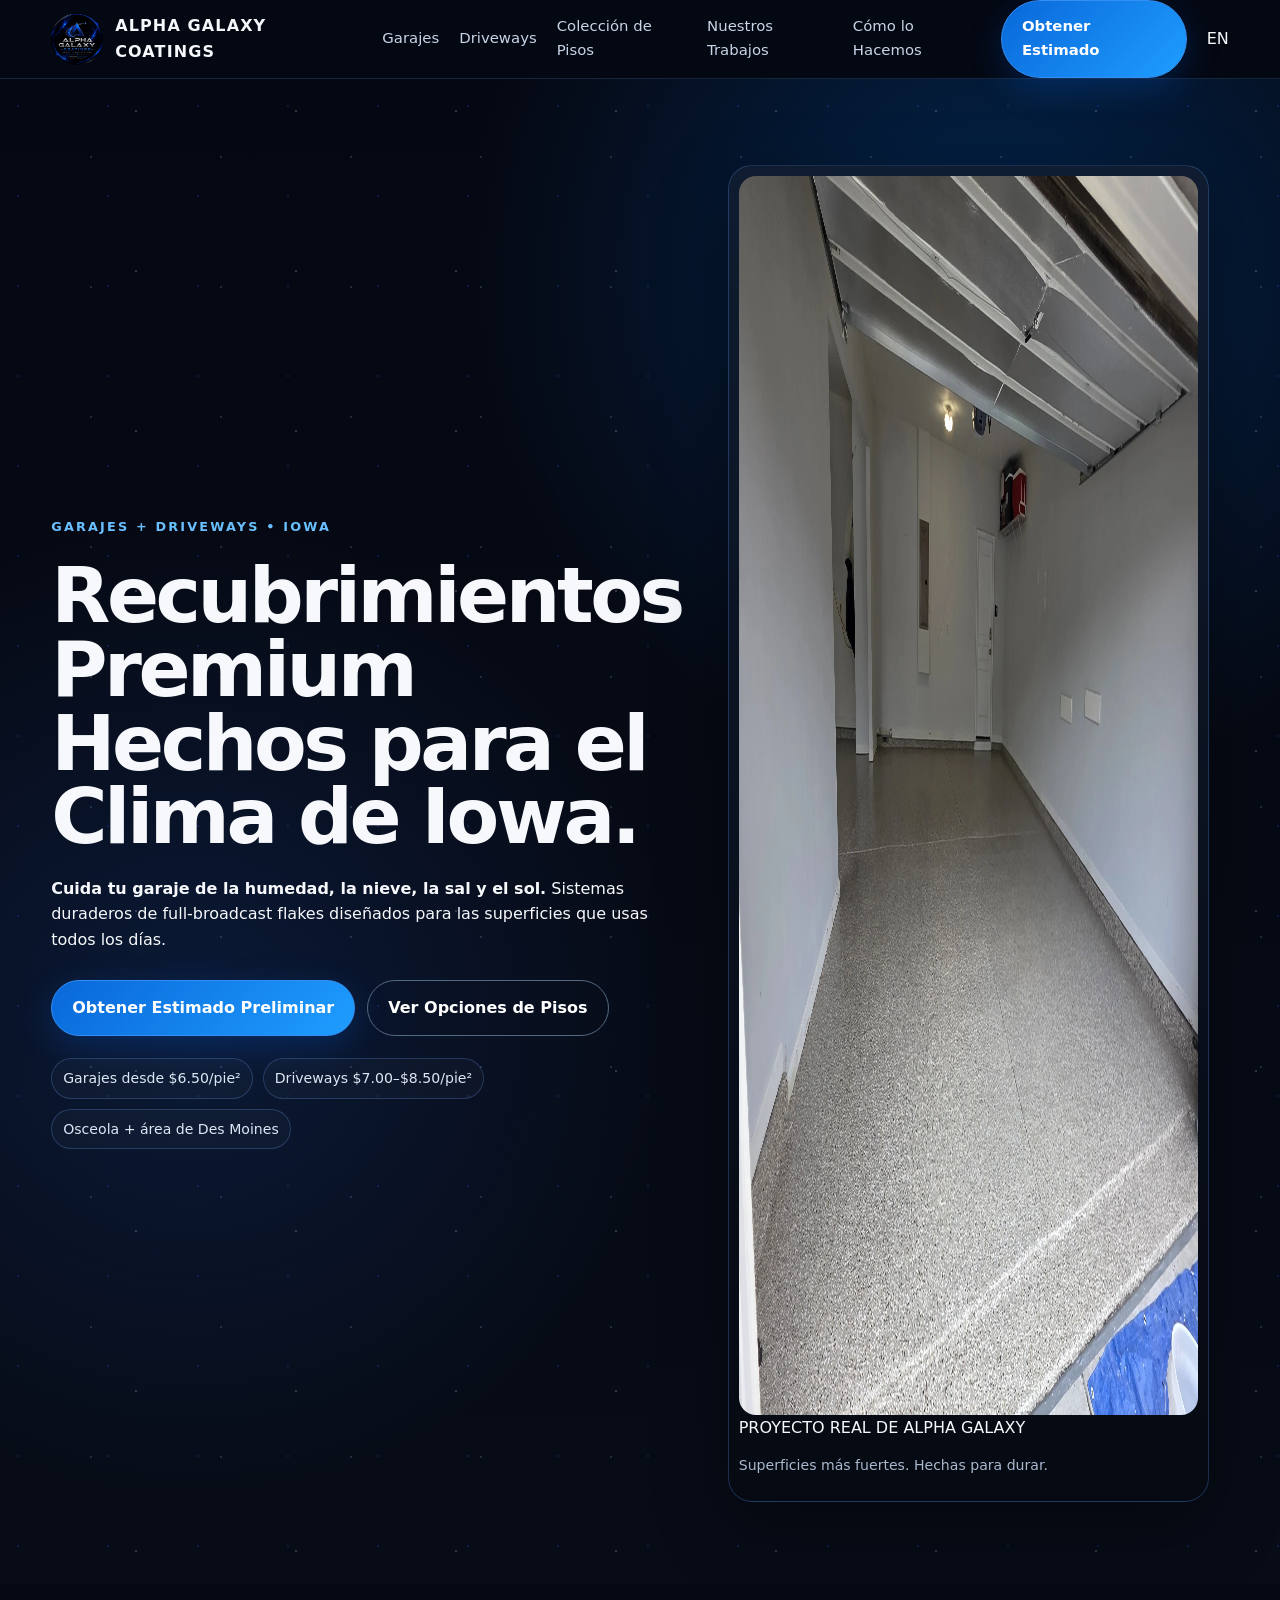
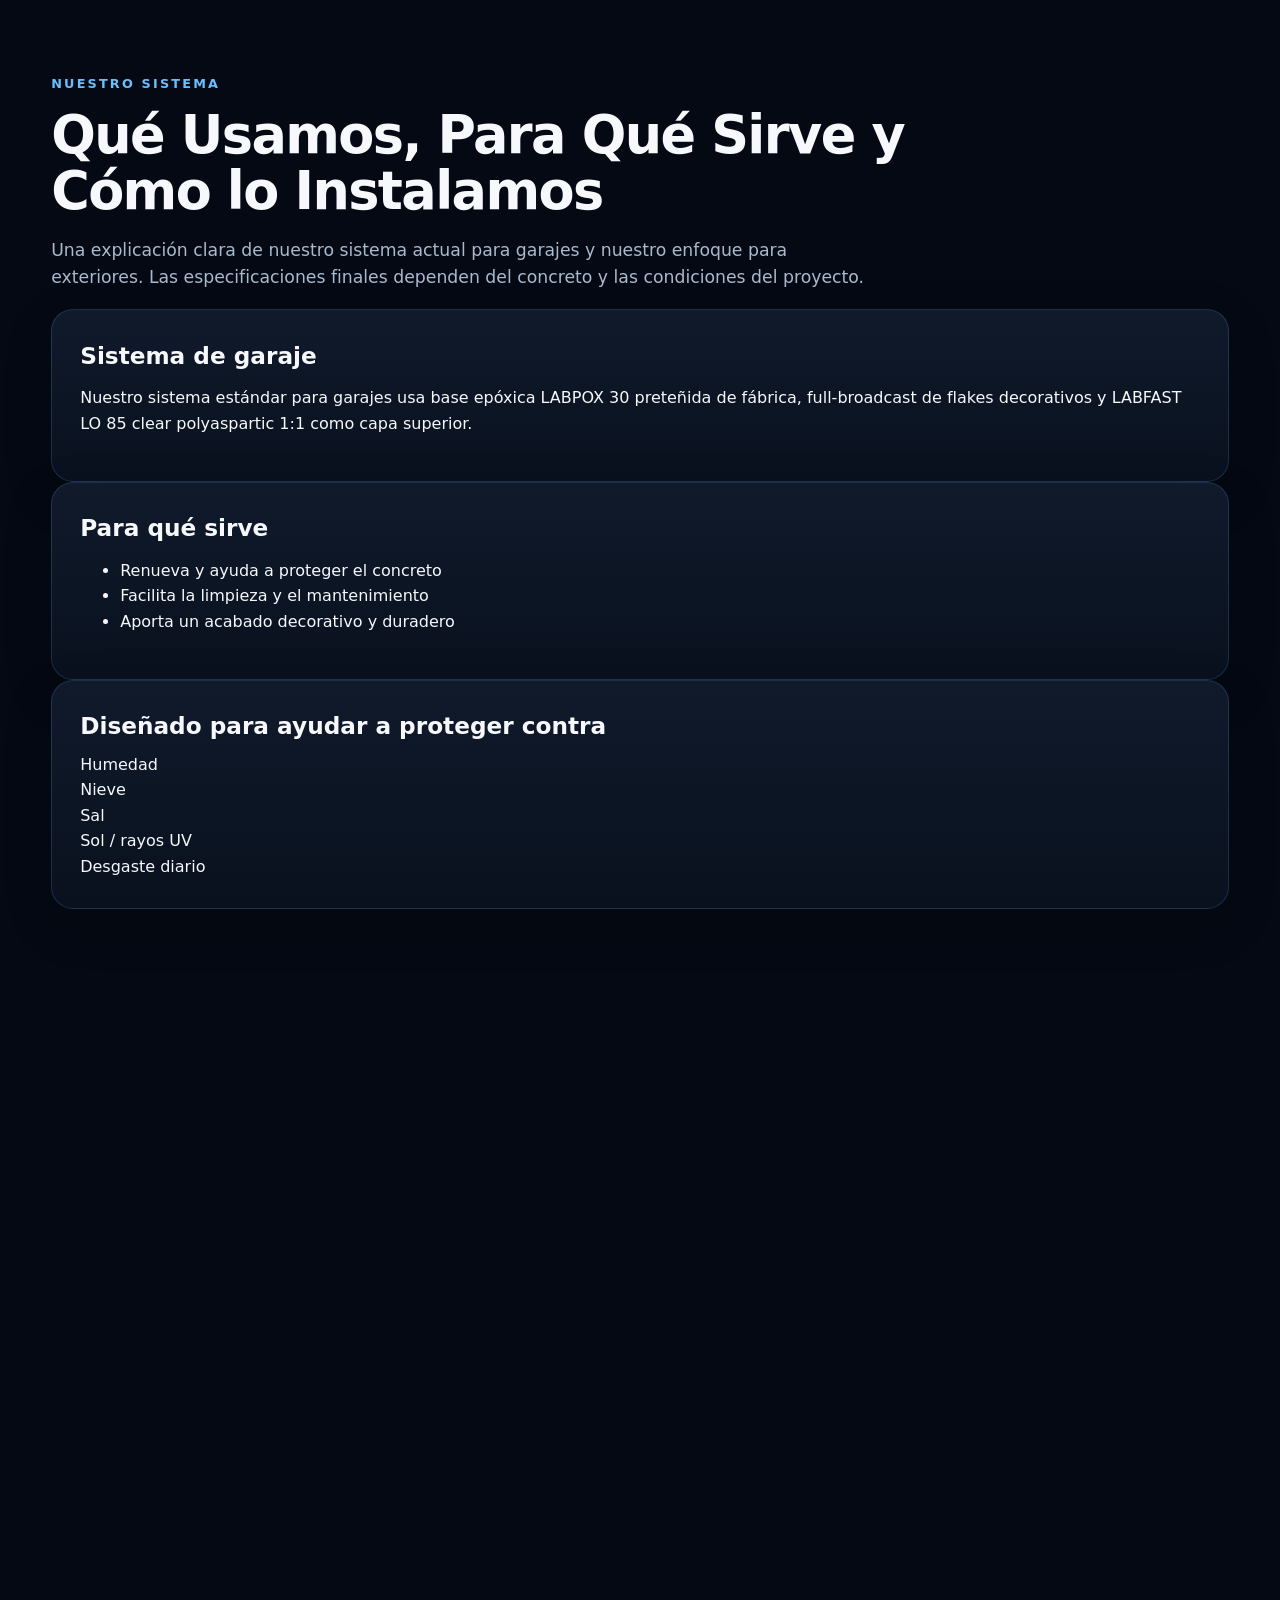
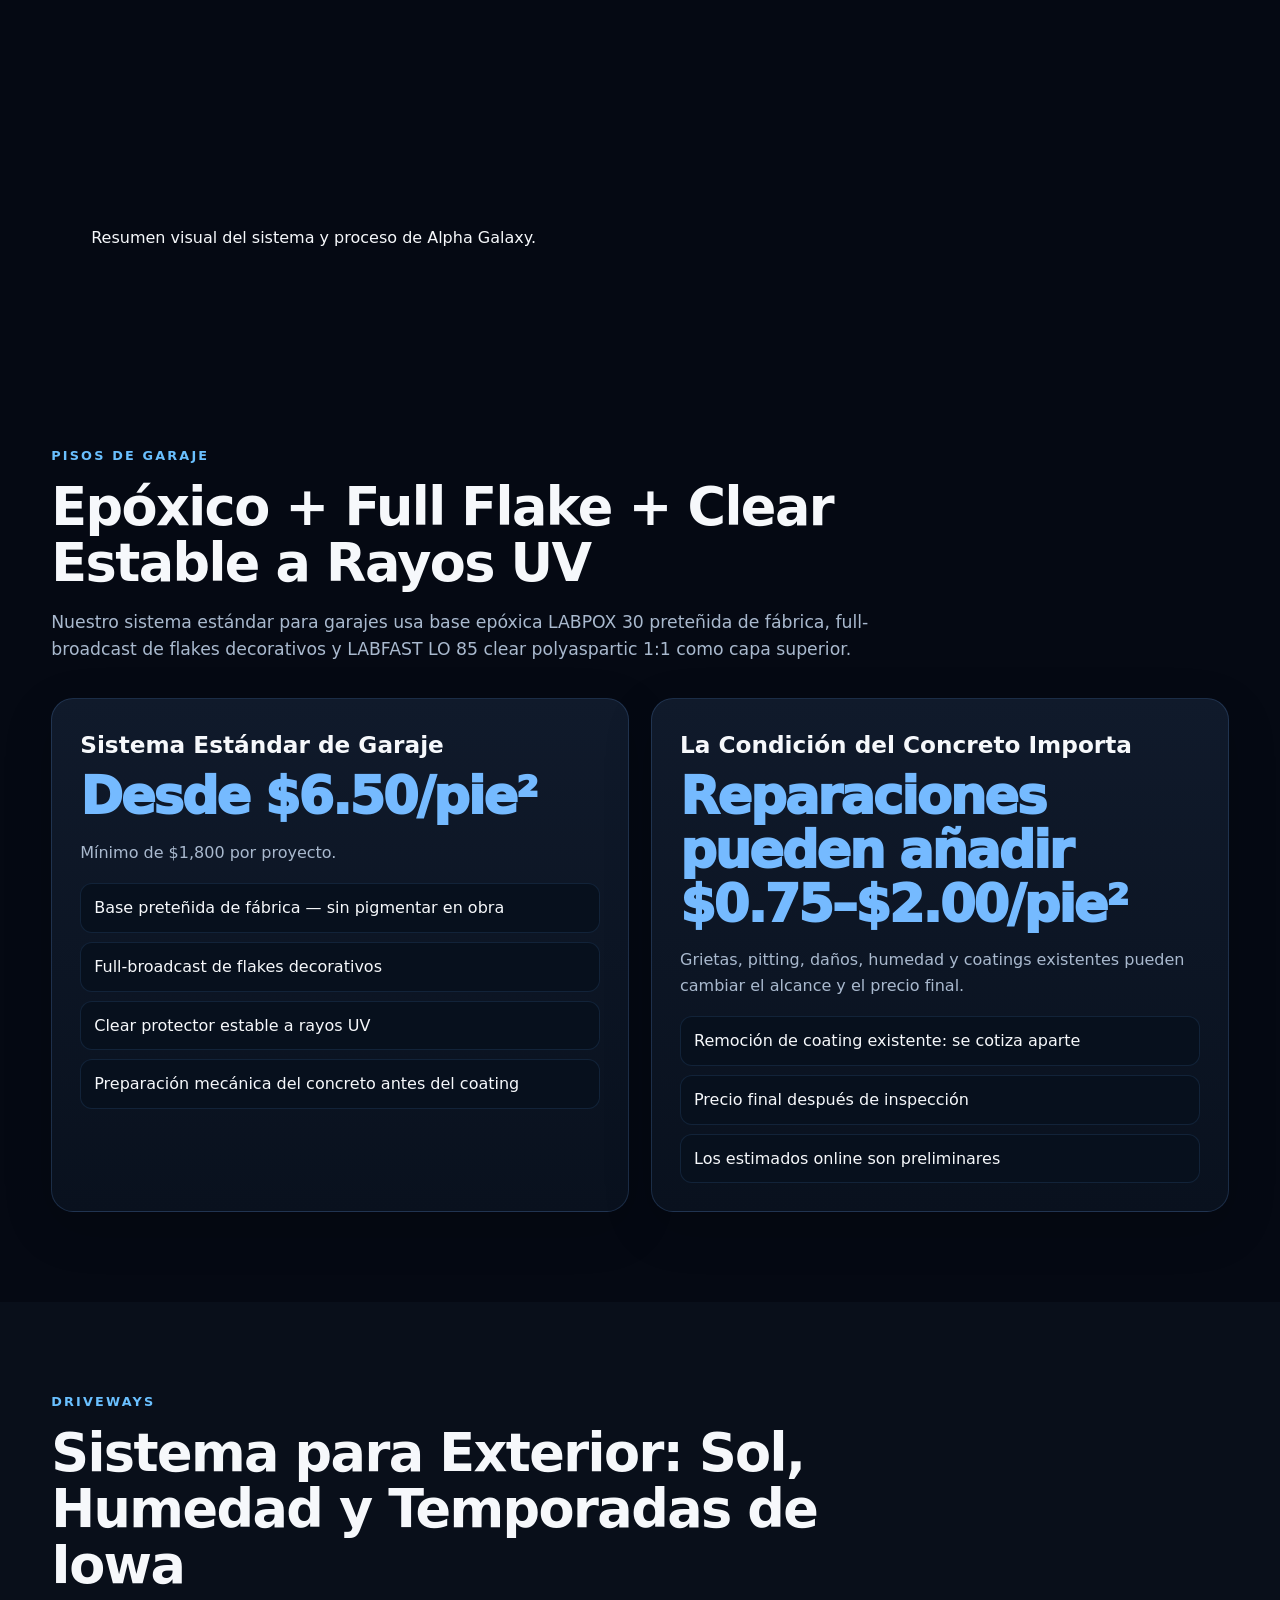
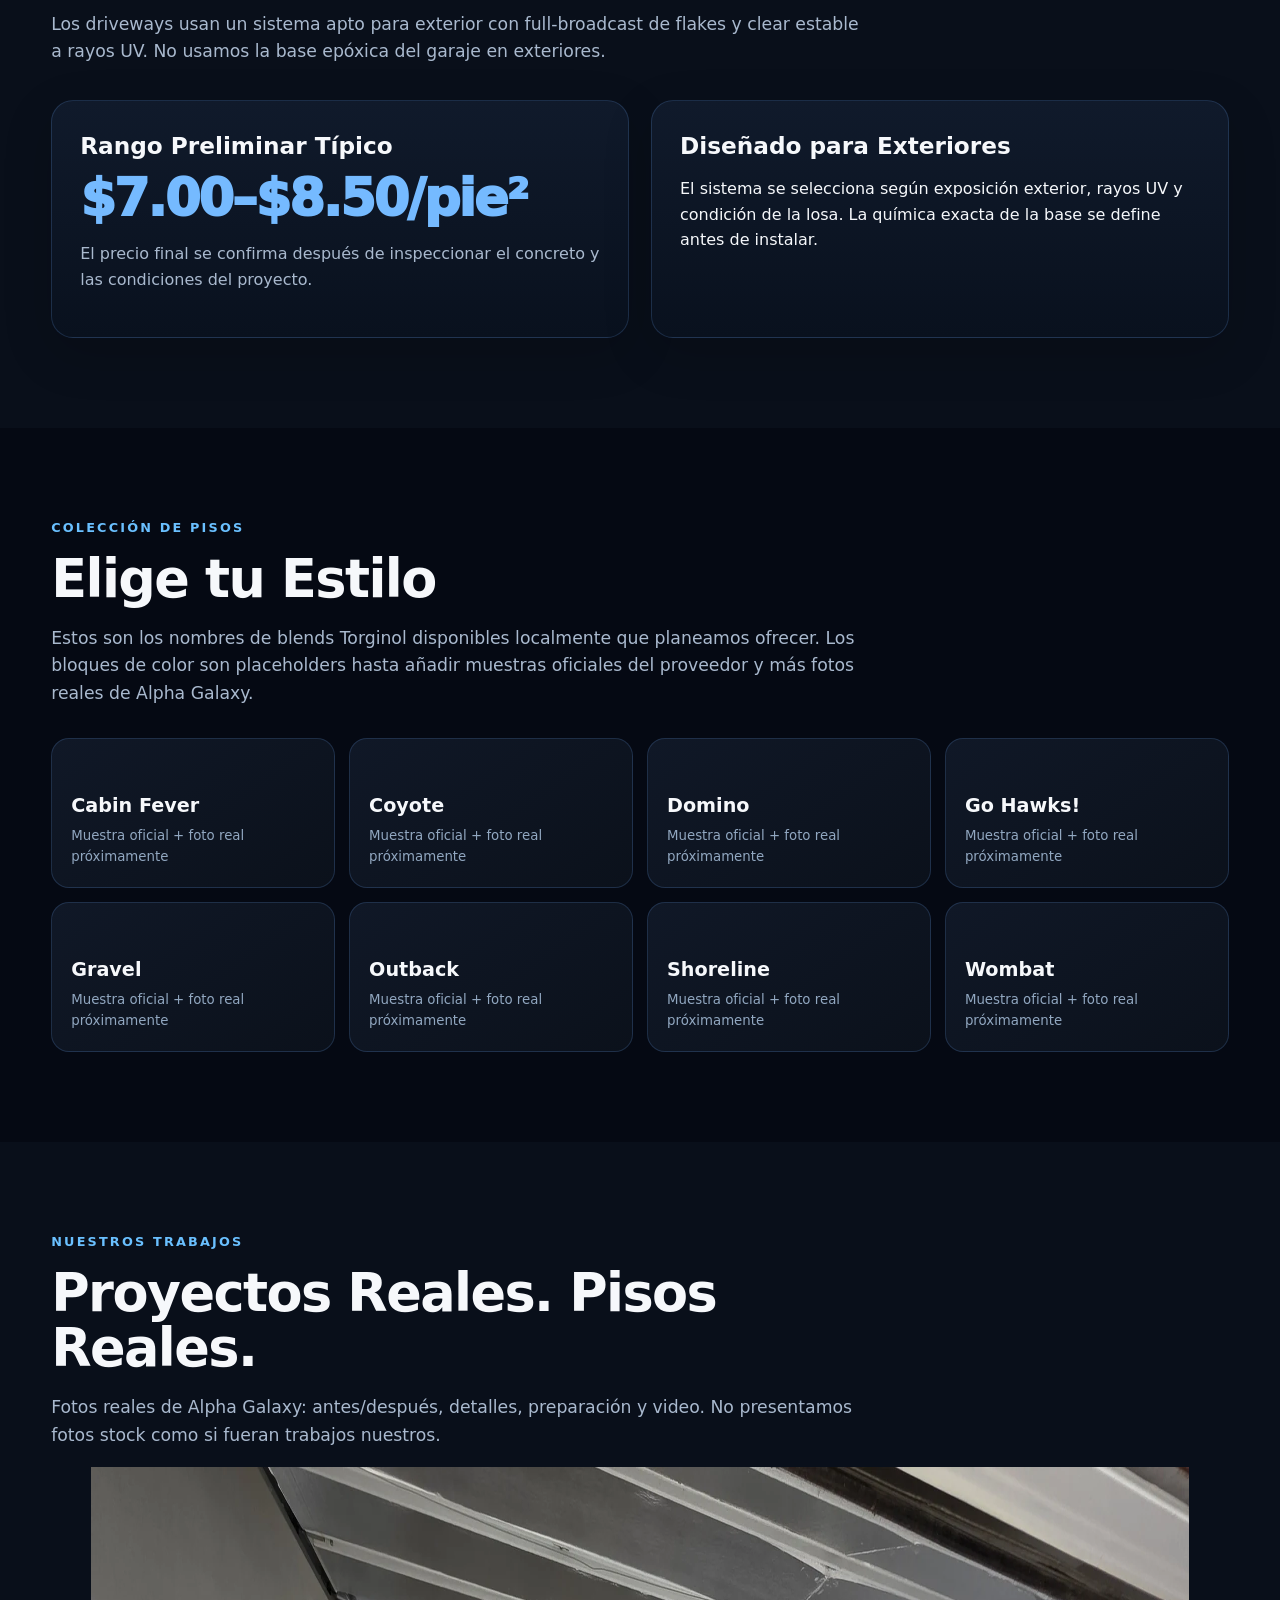
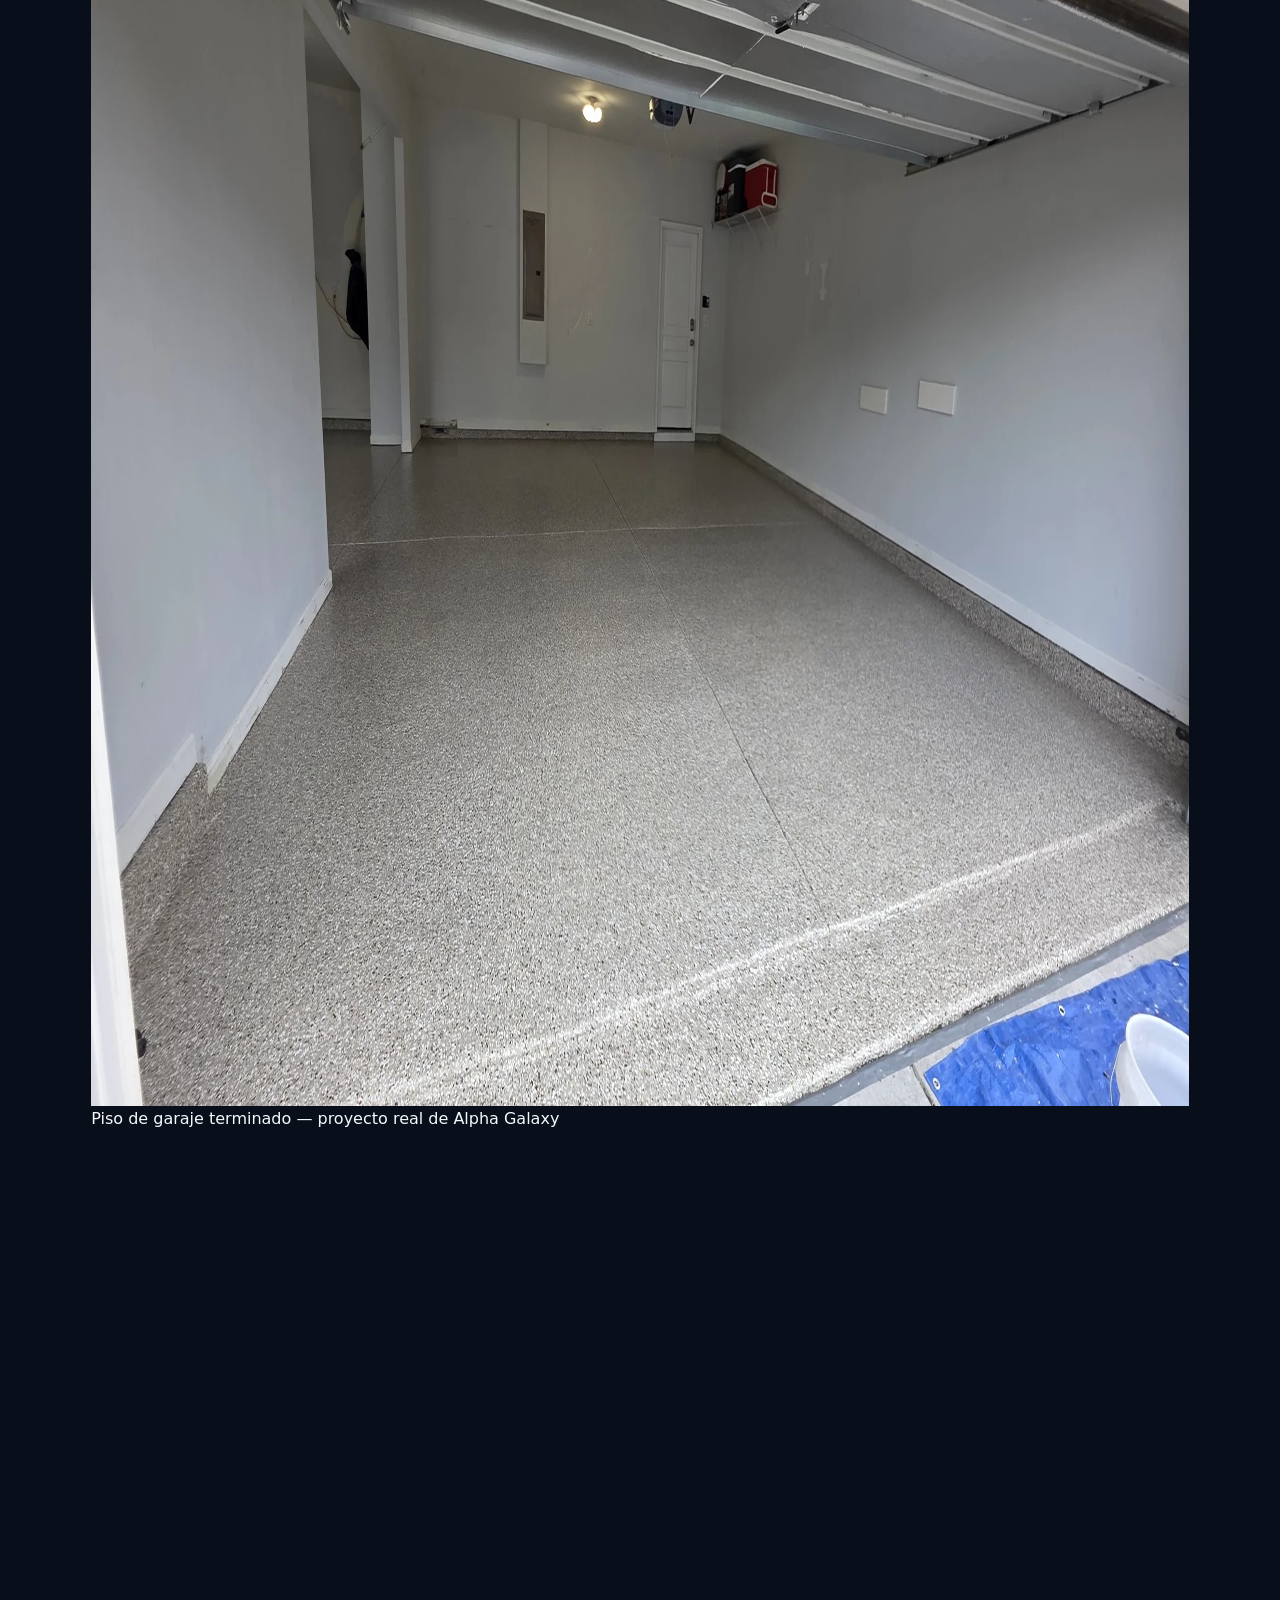
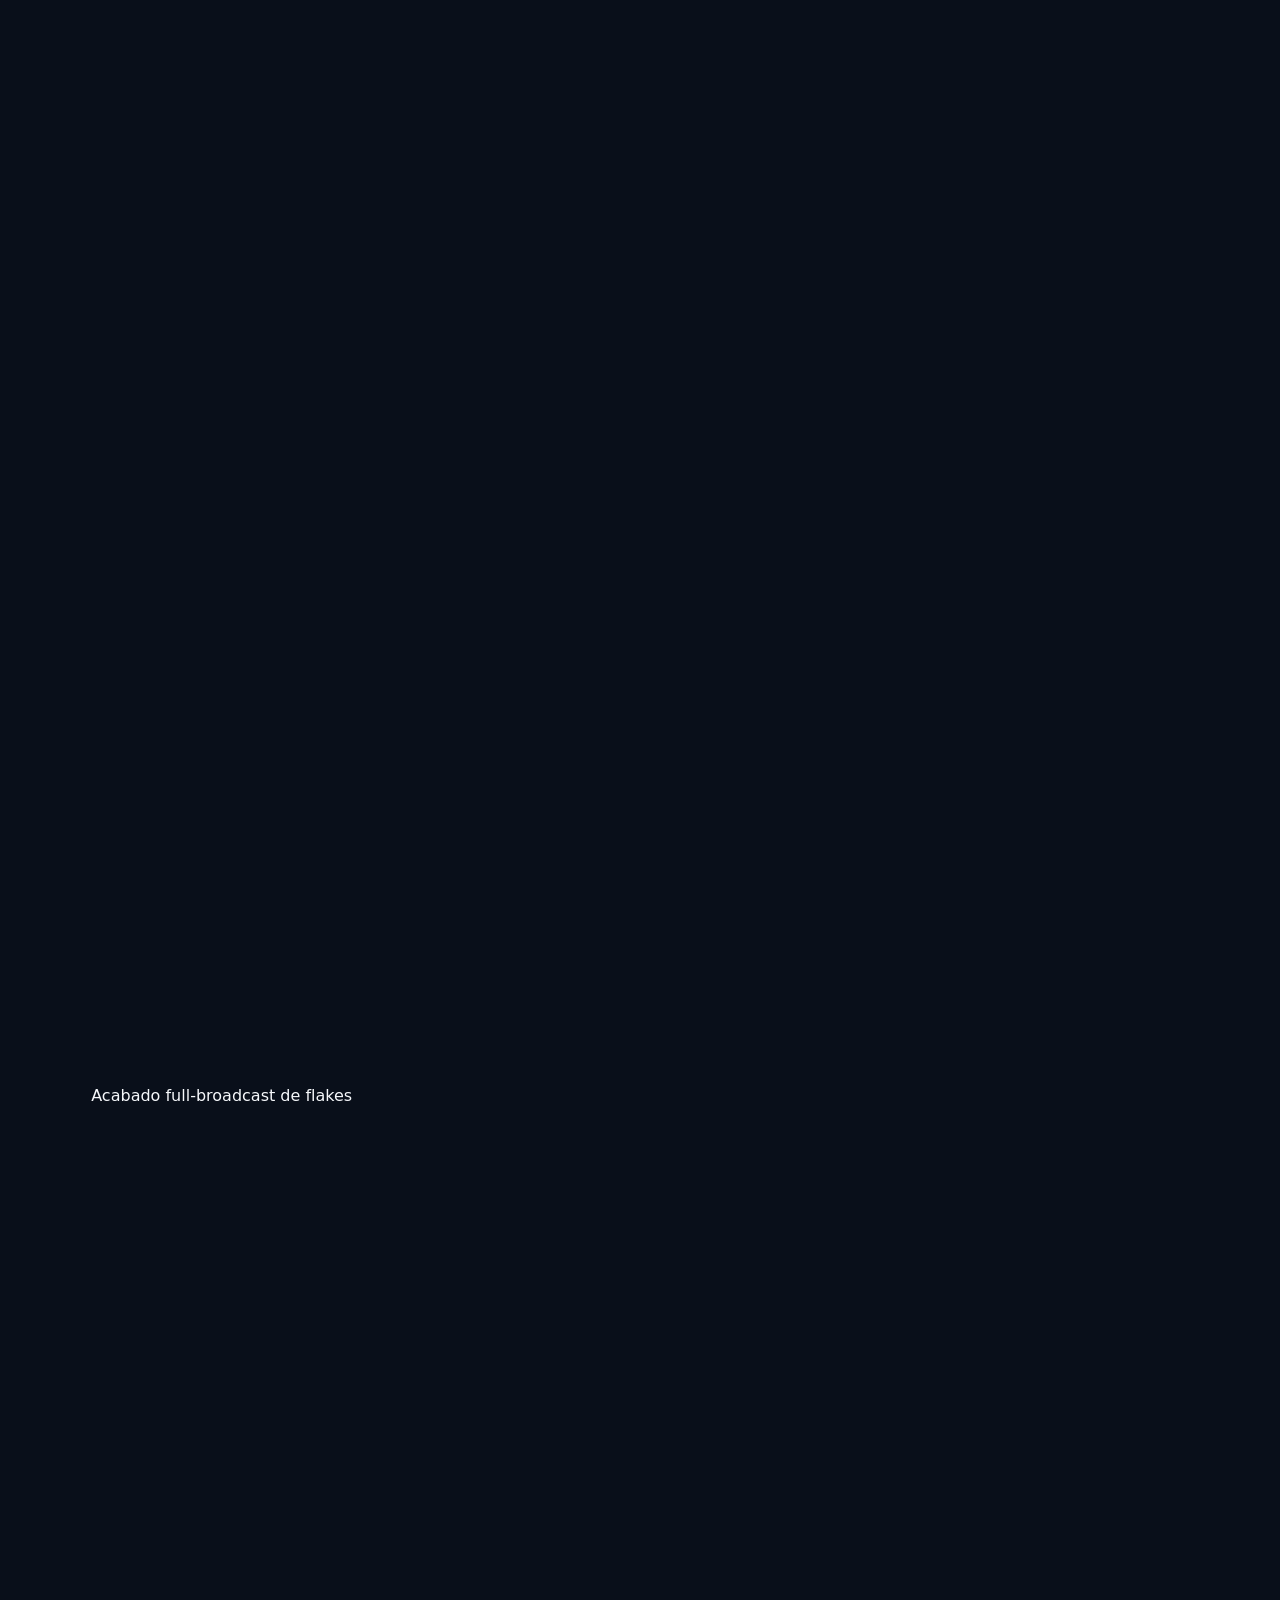
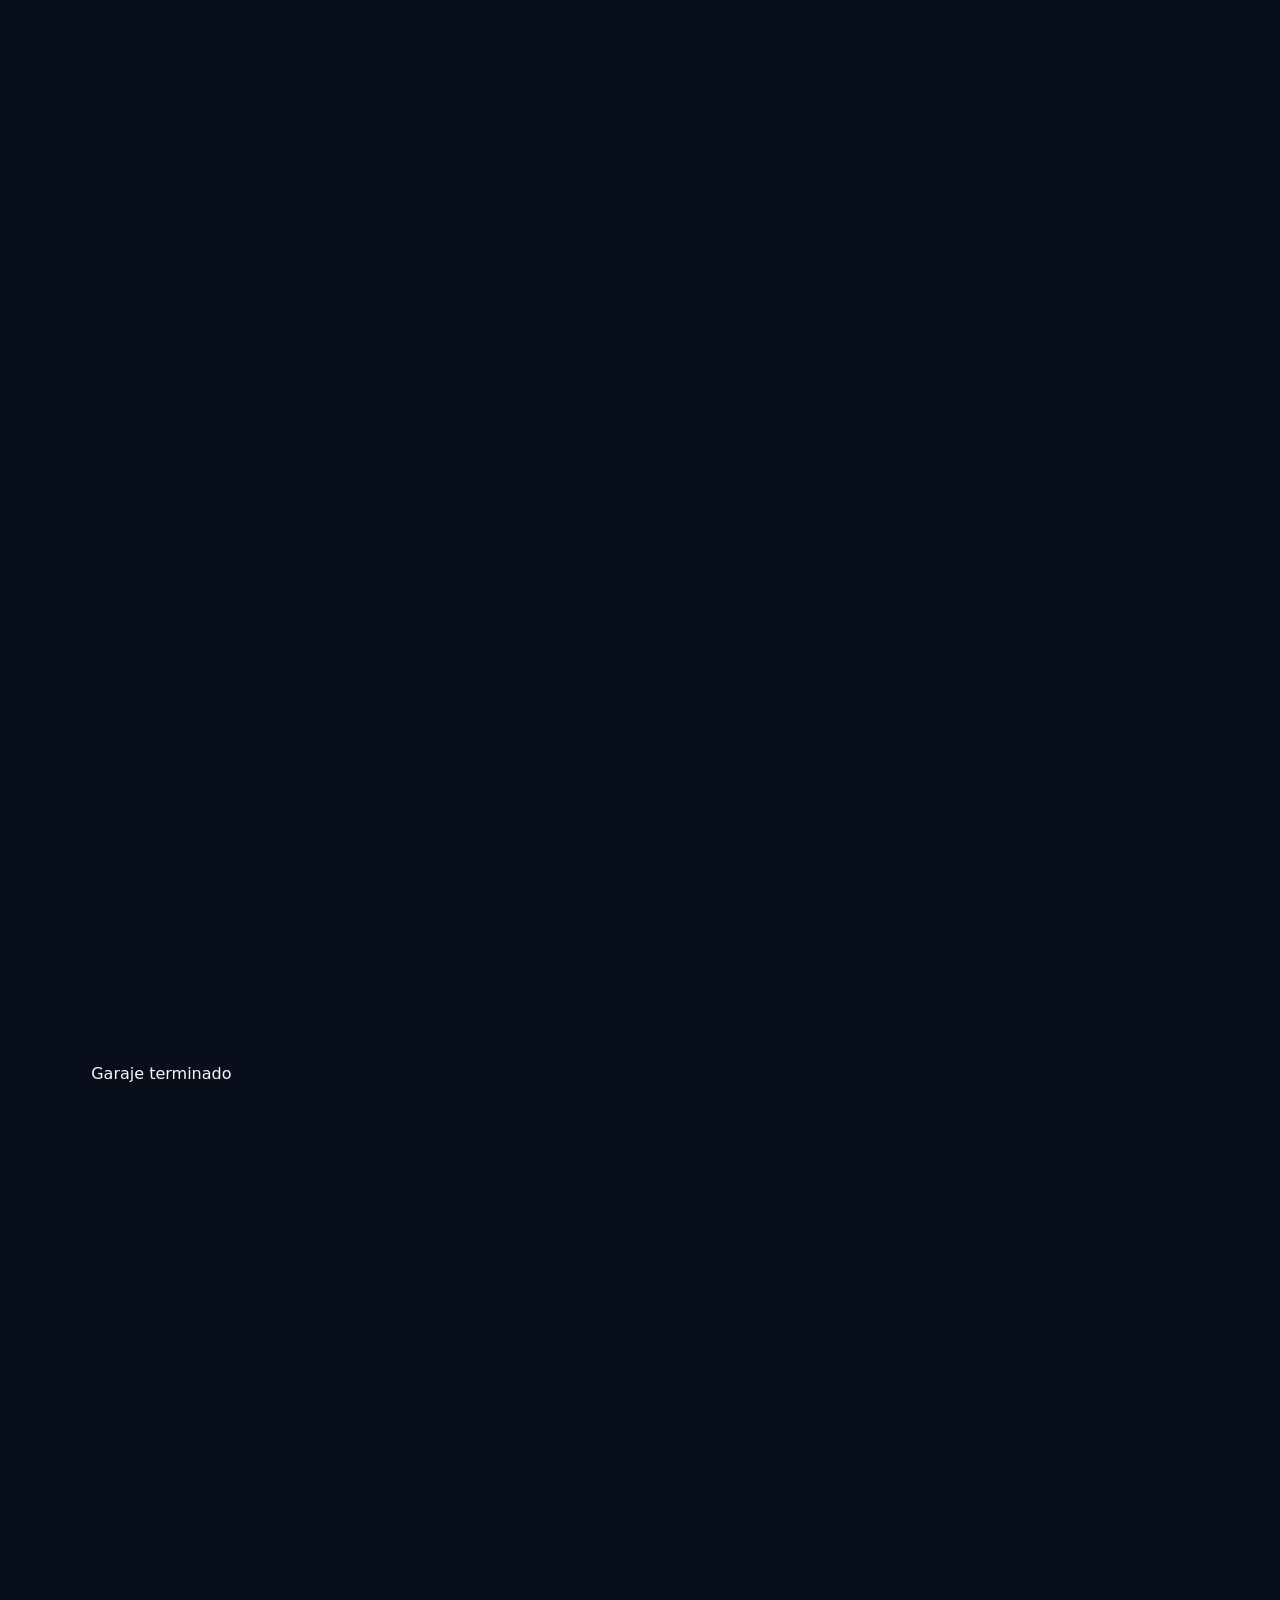
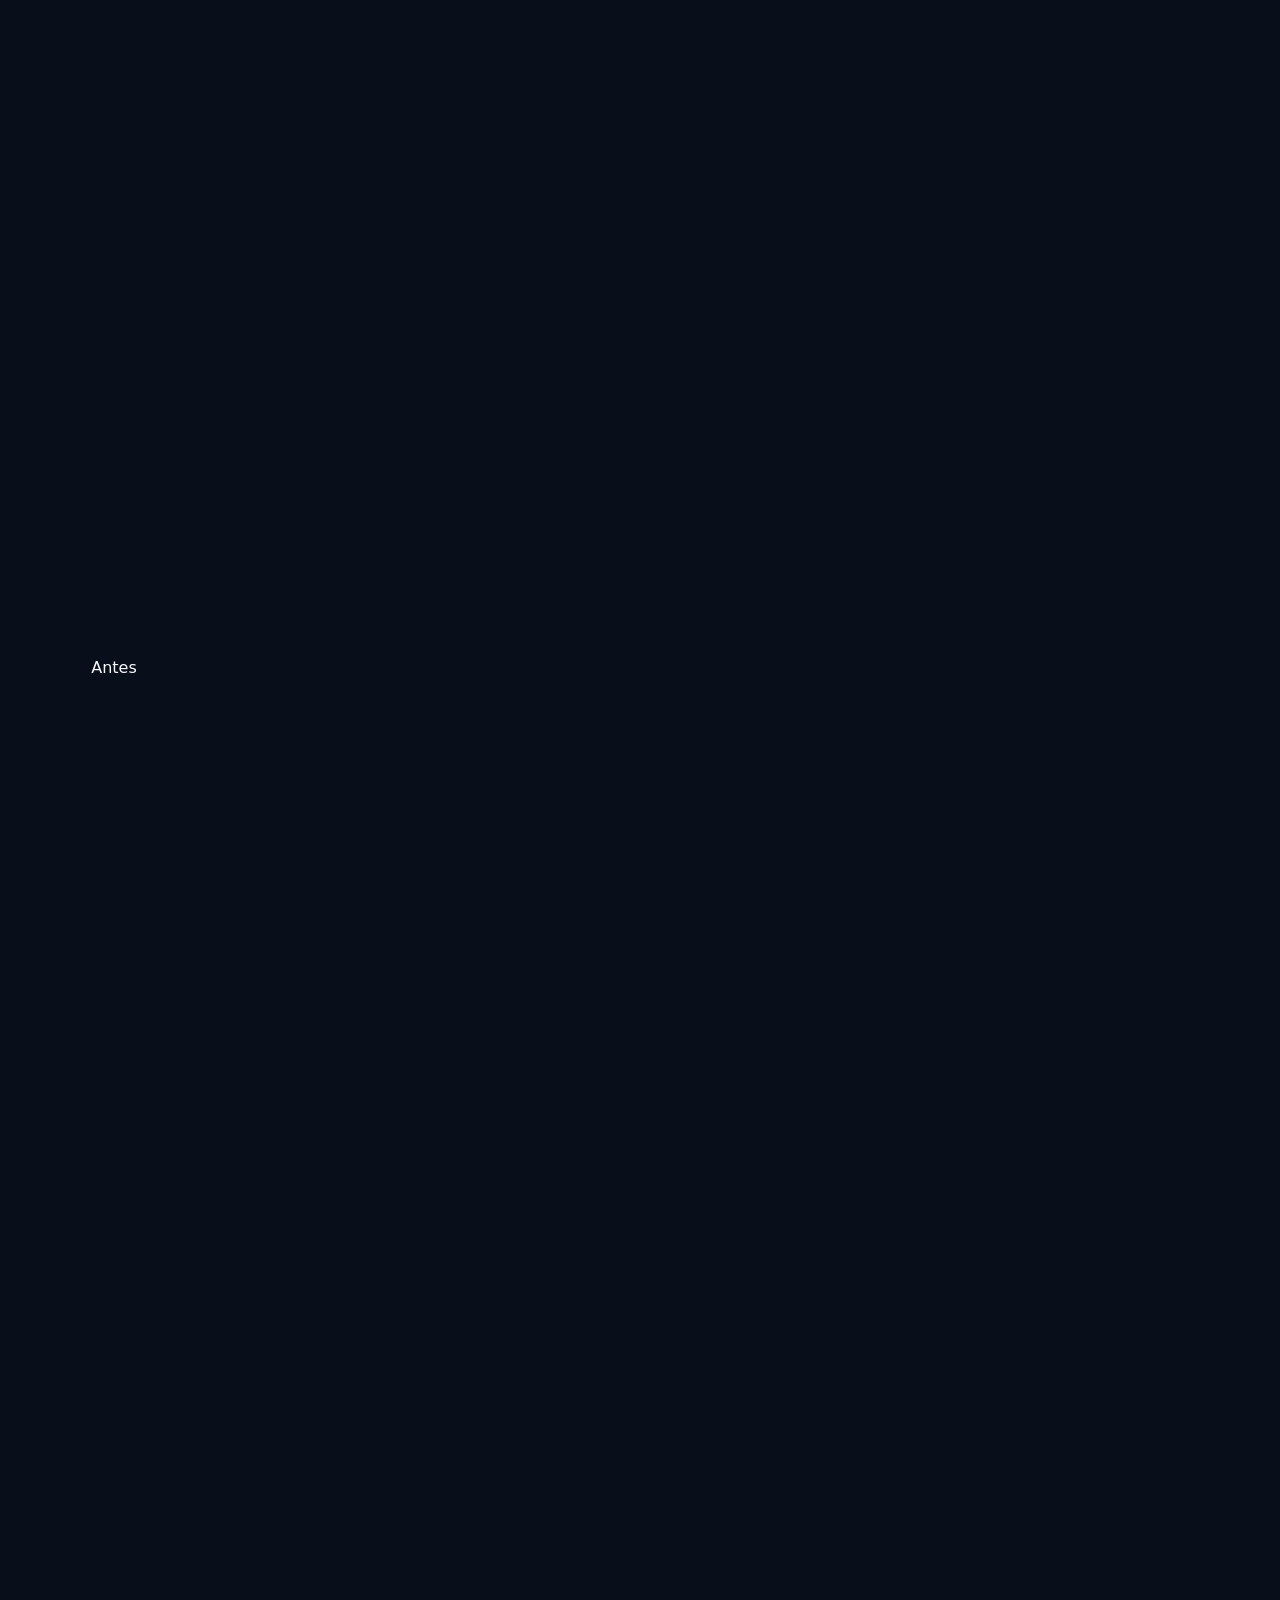
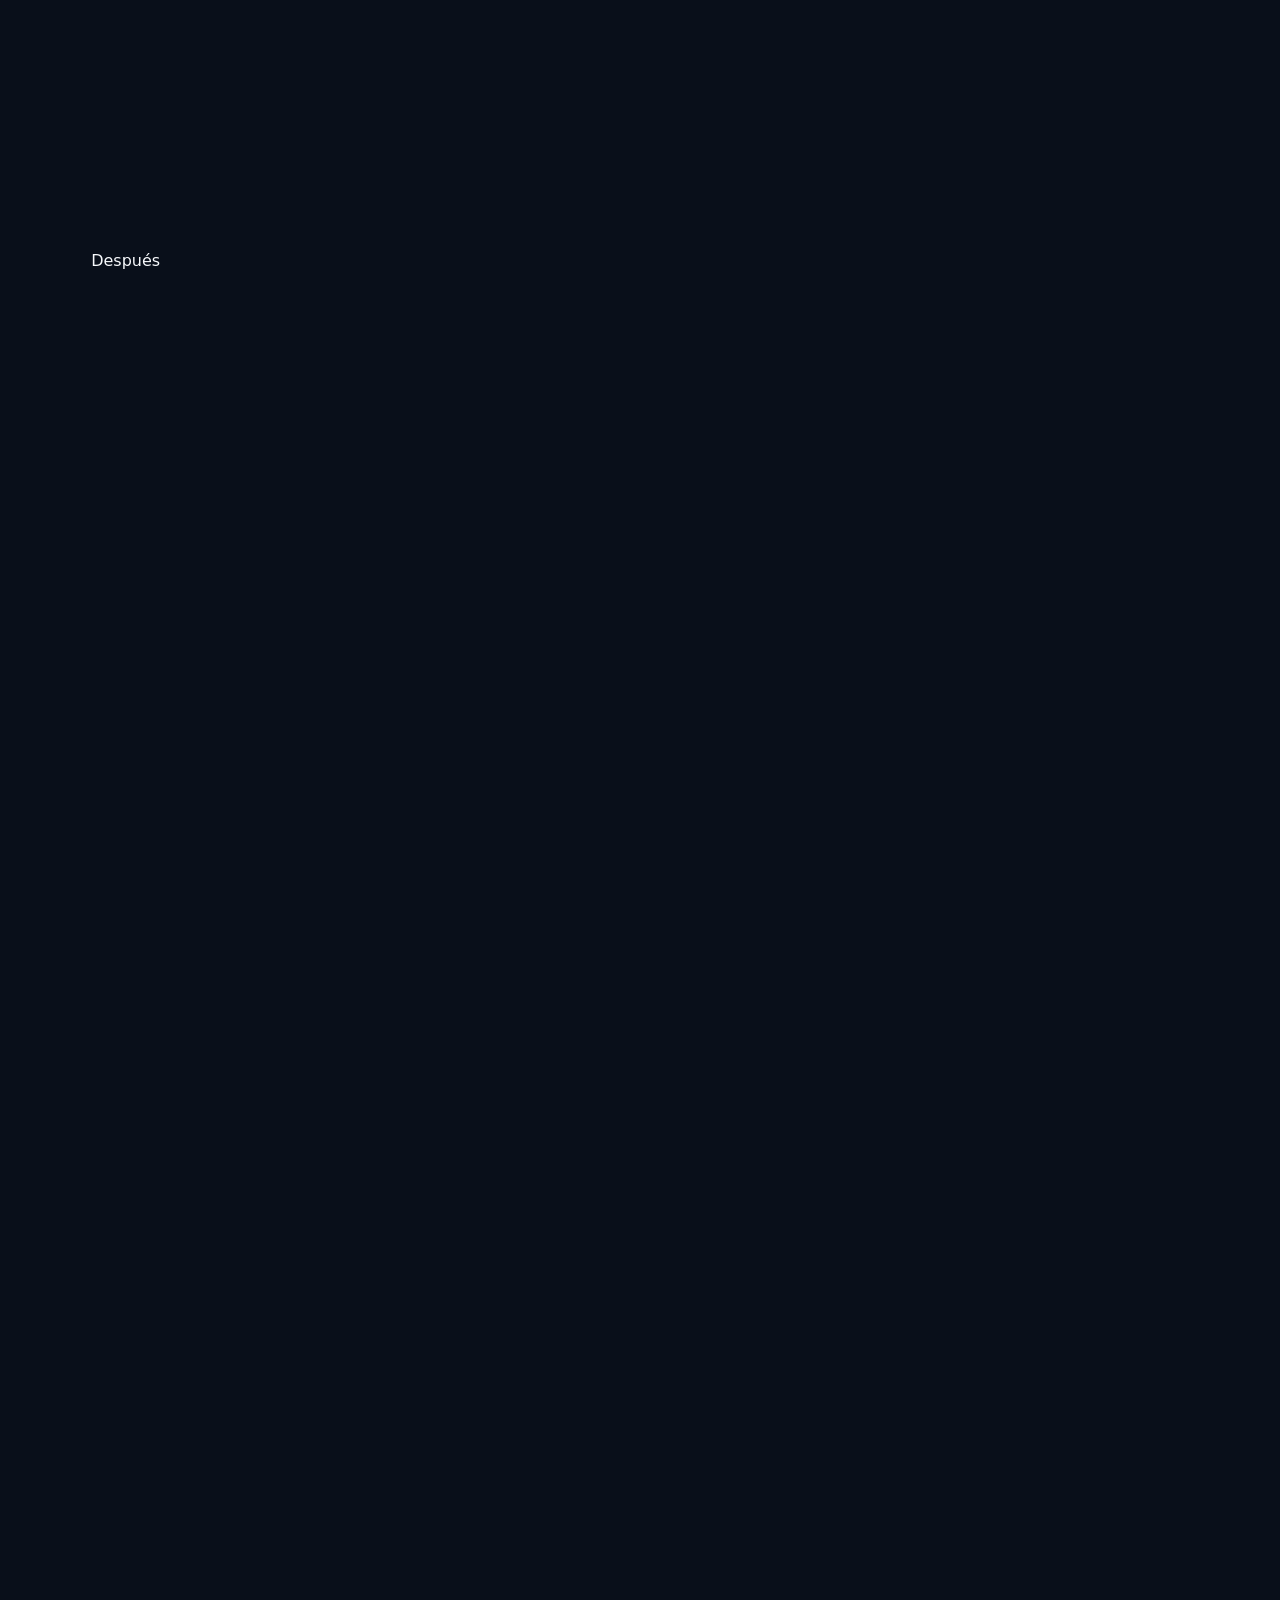
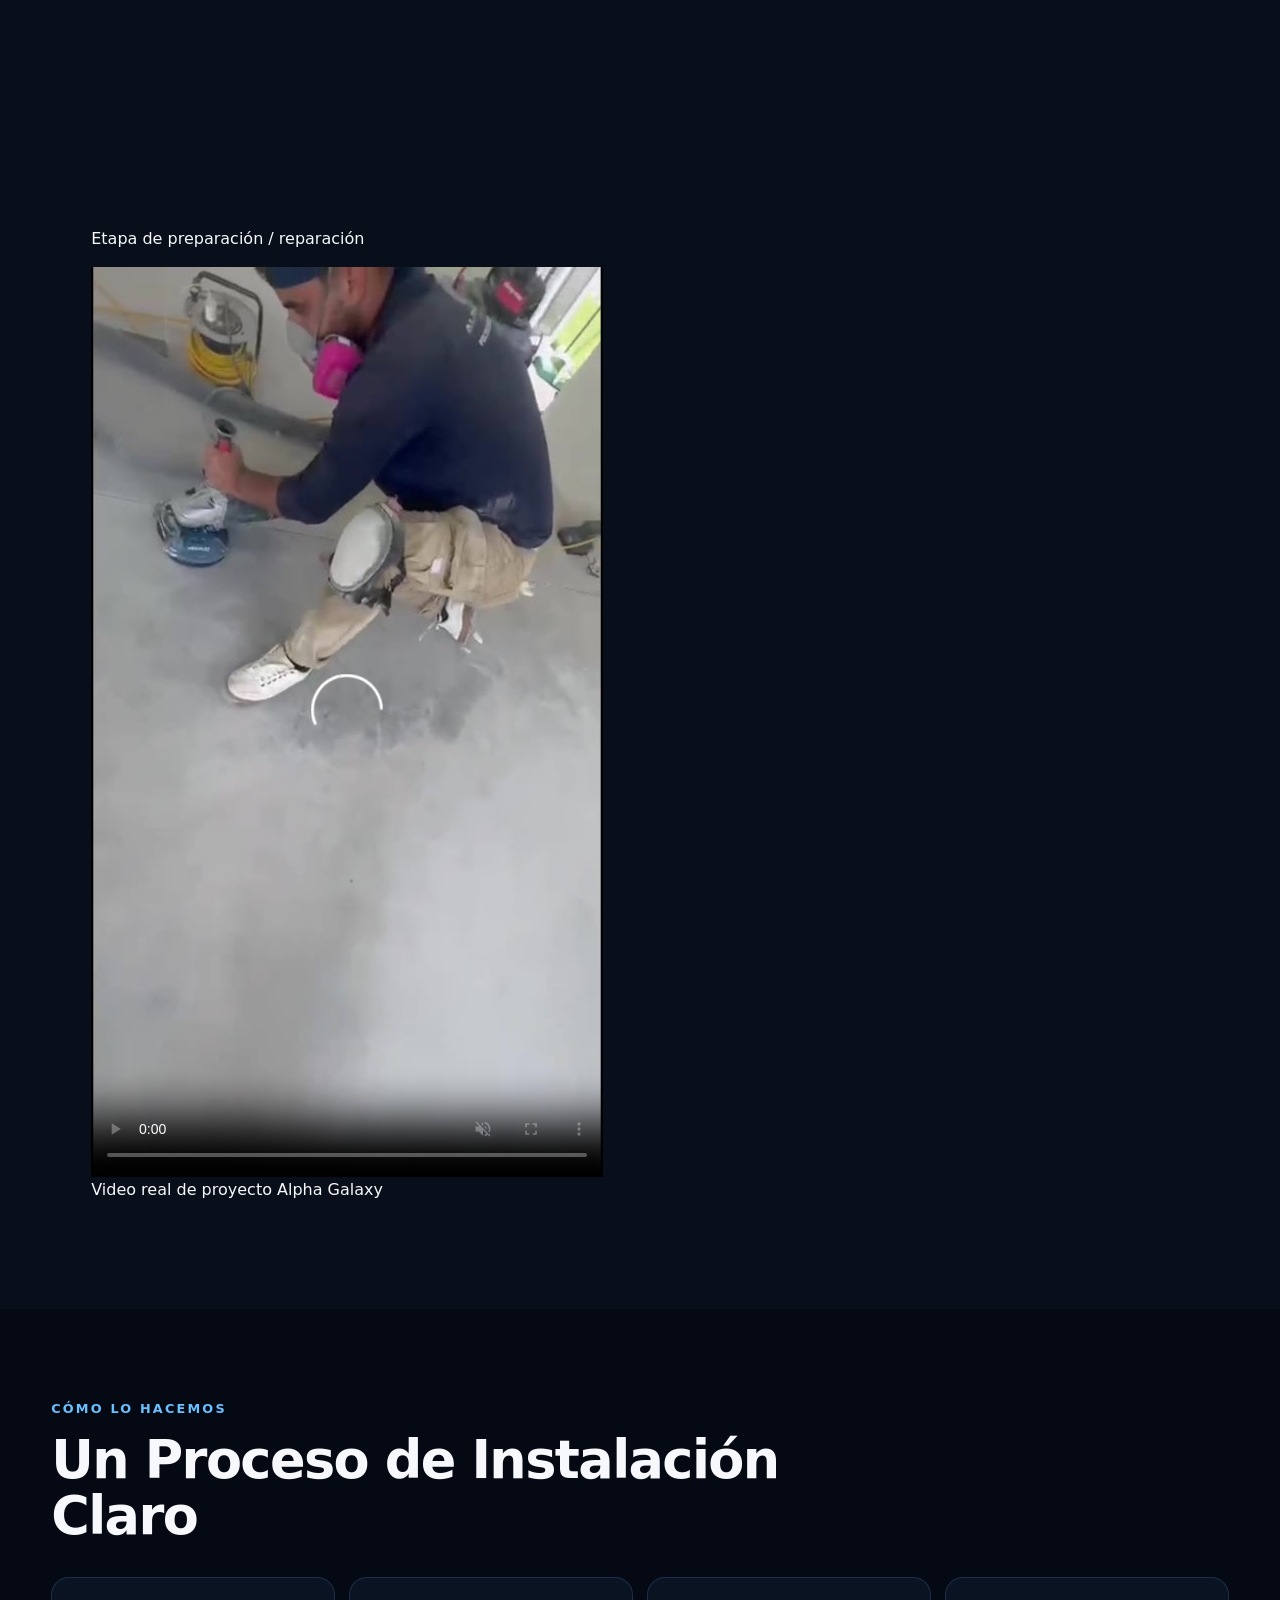
<file: es/index.html>
<!doctype html><html lang="es"><head><meta charset="utf-8"><meta name="viewport" content="width=device-width,initial-scale=1"><meta http-equiv="Content-Security-Policy" content="default-src 'self'; base-uri 'none'; form-action 'self'; object-src 'none'; script-src 'self'; style-src 'self'; img-src 'self' data:; media-src 'self'; font-src 'self'; connect-src 'self'; manifest-src 'self'; worker-src 'none'; upgrade-insecure-requests"><meta name="referrer" content="strict-origin-when-cross-origin"><meta name="color-scheme" content="dark"><title>Alpha Galaxy Coatings | Recubrimientos de Garajes y Driveways en Iowa</title><meta name="description" content="Recubrimientos premium para garajes y driveways en Osceola y el área de Des Moines. Sistemas full-broadcast de flakes con clear estable a rayos UV."><link rel="canonical" href="https://alphagalaxycoatings.com/es/"><link rel="alternate" hreflang="en" href="https://alphagalaxycoatings.com/"><link rel="alternate" hreflang="es" href="https://alphagalaxycoatings.com/es/"><link rel="alternate" hreflang="x-default" href="https://alphagalaxycoatings.com/"><meta property="og:type" content="website"><meta property="og:title" content="Alpha Galaxy Coatings | Recubrimientos de Garajes y Driveways en Iowa"><meta property="og:description" content="Recubrimientos premium para garajes y driveways en Osceola y el área de Des Moines. Sistemas full-broadcast de flakes con clear estable a rayos UV."><meta property="og:url" content="https://alphagalaxycoatings.com/es/"><meta property="og:image" content="https://alphagalaxycoatings.com/assets/garage_hero.webp"><link rel="stylesheet" href="../styles.css"></head><body><nav class="nav" aria-label="Main navigation"><div class="wrap nav-inner"><a class="brand" href="../index.html" aria-label="Alpha Galaxy Coatings home"><img src="../assets/alpha-galaxy-logo.webp" alt="Alpha Galaxy Coatings logo" width="720" height="720" decoding="async"><span>ALPHA GALAXY COATINGS</span></a><div class="links"><a href="#garage">Garajes</a><a href="#driveway">Driveways</a><a href="#floors">Colección de Pisos</a><a href="#work">Nuestros Trabajos</a><a href="#process">Cómo lo Hacemos</a><a class="btn" href="#estimate">Obtener Estimado</a></div><a class="lang-switch" href="../index.html" hreflang="en" title="View in English">EN</a></div></nav><main><header class="hero"><div class="wrap hero-grid"><div><div class="eyebrow">Garajes + Driveways • Iowa</div><h1>Recubrimientos Premium Hechos para el Clima de Iowa.</h1><p><strong>Cuida tu garaje de la humedad, la nieve, la sal y el sol.</strong> Sistemas duraderos de full-broadcast flakes diseñados para las superficies que usas todos los días.</p><div class="hero-ctas"><a class="btn" href="#estimate">Obtener Estimado Preliminar</a><a class="btn secondary" href="#floors">Ver Opciones de Pisos</a></div><div class="trustbar"><span class="pill">Garajes desde $6.50/pie²</span><span class="pill">Driveways $7.00–$8.50/pie²</span><span class="pill">Osceola + área de Des Moines</span></div></div><div class="hero-card hero-photo-card"><img src="../assets/garage_hero.webp" alt="Proyecto real de piso de garaje Alpha Galaxy" width="2200" height="1239" decoding="async" fetchpriority="high"><div class="photo-badge">PROYECTO REAL DE ALPHA GALAXY</div><p class="fine hero-brandline">Superficies más fuertes. Hechas para durar.</p></div></div></header><section class="section cover-section" id="system-cover"><div class="wrap"><div class="kicker">Nuestro Sistema</div><h2>Qué Usamos, Para Qué Sirve y Cómo lo Instalamos</h2><p class="lead">Una explicación clara de nuestro sistema actual para garajes y nuestro enfoque para exteriores. Las especificaciones finales dependen del concreto y las condiciones del proyecto.</p><div class="system-grid"><div class="card"><h3>Sistema de garaje</h3><p>Nuestro sistema estándar para garajes usa base epóxica LABPOX 30 preteñida de fábrica, full-broadcast de flakes decorativos y LABFAST LO 85 clear polyaspartic 1:1 como capa superior.</p></div><div class="card"><h3>Para qué sirve</h3><ul class="clean-list"><li>Renueva y ayuda a proteger el concreto</li><li>Facilita la limpieza y el mantenimiento</li><li>Aporta un acabado decorativo y duradero</li></ul></div><div class="card"><h3>Diseñado para ayudar a proteger contra</h3><div class="protect-grid"><div class="mini-card">Humedad</div><div class="mini-card">Nieve</div><div class="mini-card">Sal</div><div class="mini-card">Sol / rayos UV</div><div class="mini-card">Desgaste diario</div></div></div></div><figure class="featured-cover"><img src="../assets/system-cover.webp" alt="Infografía del sistema Alpha Galaxy para garajes y driveways" width="1672" height="900" loading="lazy" decoding="async"><figcaption>Resumen visual del sistema y proceso de Alpha Galaxy.</figcaption></figure></div></section>
<section class="section" id="garage"><div class="wrap"><div class="kicker">Pisos de Garaje</div><h2>Epóxico + Full Flake + Clear Estable a Rayos UV</h2><p class="lead">Nuestro sistema estándar para garajes usa base epóxica LABPOX 30 preteñida de fábrica, full-broadcast de flakes decorativos y LABFAST LO 85 clear polyaspartic 1:1 como capa superior.</p><div class="cards"><div class="card"><h3>Sistema Estándar de Garaje</h3><div class="price">Desde $6.50/pie²</div><p class="muted">Mínimo de $1,800 por proyecto.</p><div class="spec"><div>Base preteñida de fábrica — sin pigmentar en obra</div><div>Full-broadcast de flakes decorativos</div><div>Clear protector estable a rayos UV</div><div>Preparación mecánica del concreto antes del coating</div></div></div><div class="card"><h3>La Condición del Concreto Importa</h3><div class="price">Reparaciones pueden añadir $0.75–$2.00/pie²</div><p class="muted">Grietas, pitting, daños, humedad y coatings existentes pueden cambiar el alcance y el precio final.</p><div class="spec"><div>Remoción de coating existente: se cotiza aparte</div><div>Precio final después de inspección</div><div>Los estimados online son preliminares</div></div></div></div></div></section>
<section class="section alt" id="driveway"><div class="wrap"><div class="kicker">Driveways</div><h2>Sistema para Exterior: Sol, Humedad y Temporadas de Iowa</h2><p class="lead">Los driveways usan un sistema apto para exterior con full-broadcast de flakes y clear estable a rayos UV. No usamos la base epóxica del garaje en exteriores.</p><div class="cards"><div class="card"><h3>Rango Preliminar Típico</h3><div class="price">$7.00–$8.50/pie²</div><p class="muted">El precio final se confirma después de inspeccionar el concreto y las condiciones del proyecto.</p></div><div class="card"><h3>Diseñado para Exteriores</h3><p>El sistema se selecciona según exposición exterior, rayos UV y condición de la losa. La química exacta de la base se define antes de instalar.</p></div></div></div></section>
<section class="section" id="floors"><div class="wrap"><div class="kicker">Colección de Pisos</div><h2>Elige tu Estilo</h2><p class="lead">Estos son los nombres de blends Torginol disponibles localmente que planeamos ofrecer. Los bloques de color son placeholders hasta añadir muestras oficiales del proveedor y más fotos reales de Alpha Galaxy.</p><div class="floors"><div class="floor"><div class="swatch" aria-hidden="true"></div><strong>Cabin Fever</strong><small>Muestra oficial + foto real próximamente</small></div><div class="floor"><div class="swatch" aria-hidden="true"></div><strong>Coyote</strong><small>Muestra oficial + foto real próximamente</small></div><div class="floor"><div class="swatch" aria-hidden="true"></div><strong>Domino</strong><small>Muestra oficial + foto real próximamente</small></div><div class="floor"><div class="swatch" aria-hidden="true"></div><strong>Go Hawks!</strong><small>Muestra oficial + foto real próximamente</small></div><div class="floor"><div class="swatch" aria-hidden="true"></div><strong>Gravel</strong><small>Muestra oficial + foto real próximamente</small></div><div class="floor"><div class="swatch" aria-hidden="true"></div><strong>Outback</strong><small>Muestra oficial + foto real próximamente</small></div><div class="floor"><div class="swatch" aria-hidden="true"></div><strong>Shoreline</strong><small>Muestra oficial + foto real próximamente</small></div><div class="floor"><div class="swatch" aria-hidden="true"></div><strong>Wombat</strong><small>Muestra oficial + foto real próximamente</small></div></div></div></section>
<section class="section alt" id="work"><div class="wrap"><div class="kicker">Nuestros Trabajos</div><h2>Proyectos Reales. Pisos Reales.</h2><p class="lead">Fotos reales de Alpha Galaxy: antes/después, detalles, preparación y video. No presentamos fotos stock como si fueran trabajos nuestros.</p><div class="real-gallery"><figure class="media-card media-wide"><img src="../assets/garage_hero.webp" alt="Garaje terminado por Alpha Galaxy" width="2200" height="1239" loading="lazy" decoding="async"><figcaption>Piso de garaje terminado — proyecto real de Alpha Galaxy</figcaption></figure><figure class="media-card"><img src="../assets/garage_detail_1.webp" alt="Acabado full-broadcast de flakes" width="865" height="1536" loading="lazy" decoding="async"><figcaption>Acabado full-broadcast de flakes</figcaption></figure><figure class="media-card"><img src="../assets/garage_detail_2.webp" alt="Detalle del coating de garaje terminado" width="1152" height="1536" loading="lazy" decoding="async"><figcaption>Garaje terminado</figcaption></figure><figure class="media-card before-card"><img src="../assets/before.webp" alt="Concreto del garaje antes del coating" width="1536" height="1152" loading="lazy" decoding="async"><figcaption>Antes</figcaption></figure><figure class="media-card after-card"><img src="../assets/after.webp" alt="Garaje después del coating de Alpha Galaxy" width="1536" height="1152" loading="lazy" decoding="async"><figcaption>Después</figcaption></figure><figure class="media-card"><img src="../assets/prep_repairs.webp" alt="Preparación y reparación del concreto" width="1152" height="1536" loading="lazy" decoding="async"><figcaption>Etapa de preparación / reparación</figcaption></figure><figure class="media-card video-card"><video controls muted playsinline preload="metadata" poster="../assets/real-project-video-poster.jpg" aria-label="Video real de proyecto Alpha Galaxy"><source src="../assets/real-project-video.mp4" type="video/mp4"></video><figcaption>Video real de proyecto Alpha Galaxy</figcaption></figure></div></div></section>
<section class="section" id="process"><div class="wrap"><div class="kicker">Cómo lo Hacemos</div><h2>Un Proceso de Instalación Claro</h2><div class="steps"><div class="step"><b>1</b><div>Inspeccionamos el concreto</div></div><div class="step"><b>2</b><div>Preparación mecánica de la superficie</div></div><div class="step"><b>3</b><div>Reparamos grietas y daños cuando sea necesario</div></div><div class="step"><b>4</b><div>Aplicamos la base preteñida de fábrica</div></div><div class="step"><b>5</b><div>Full-broadcast de flakes decorativos</div></div><div class="step"><b>6</b><div>Raspamos y aspiramos el exceso de flakes</div></div><div class="step"><b>7</b><div>Aplicamos clear estable a rayos UV</div></div><div class="step"><b>8</b><div>Inspección final</div></div></div></div></section>
<section class="section alt" id="estimate"><div class="wrap"><div class="kicker">Obtener Estimado</div><h2>Comienza con un Estimado Preliminar</h2><p class="lead">Esta calculadora funciona completamente en tu navegador. No envía ni almacena información personal. El flujo seguro de ServiceSales AI se conectará solo después de las pruebas finales de producción.</p><div class="estimate"><div class="estimate-panel" id="estimateCalculator" data-lang="es"><label for="project">Tipo de proyecto</label><select id="project"><option value="garage">Garaje</option><option value="driveway">Driveway</option></select><label for="sqft">Pies cuadrados aproximados</label><input id="sqft" type="number" min="1" max="100000" step="1" inputmode="numeric" placeholder="ej. 500" required autocomplete="off"><label for="condition">Condición del concreto</label><select id="condition"><option value="good">Buena / desgaste menor</option><option value="minor">Algunas grietas o pitting</option><option value="heavy">Grietas o pitting significativos</option></select><button class="btn estimate-button" id="calculateEstimate" type="button">Calcular Estimado</button><div id="estimateResult" class="result" role="status" aria-live="polite">Ingresa los datos del proyecto para ver un rango preliminar.</div></div><div class="estimate-panel"><h3>¿Qué pasa después?</h3><p>Por ahora, esta herramienta solo calcula un precio preliminar localmente en tu dispositivo. Después de conectar ServiceSales AI de forma segura, un formulario separado recopilará únicamente los datos necesarios para darle seguimiento a tu proyecto.</p><p><strong>Aviso de precios:</strong> Los estimados online son preliminares. El precio final depende de la inspección, condición del concreto, reparaciones, remoción de coating y detalles del proyecto.</p><p class="fine">Servicios actuales: pisos de garaje y driveways solamente.</p></div></div></div></section></main>
<footer class="footer"><div class="wrap"><strong>Alpha Galaxy Coatings</strong><br>Sirviendo Osceola y el área de Des Moines.<br><span class="fine">Superficies más fuertes. Hechas para durar.</span><div class="footer-links"><a href="privacidad.html">Privacidad</a><a href="terminos-estimado.html">Términos del Estimado</a></div></div></footer><div class="mobile-cta"><a class="btn secondary" href="#floors">Pisos</a><a class="btn" href="#estimate">Estimado</a></div><script src="../script.js" defer></script></body></html>
</file>
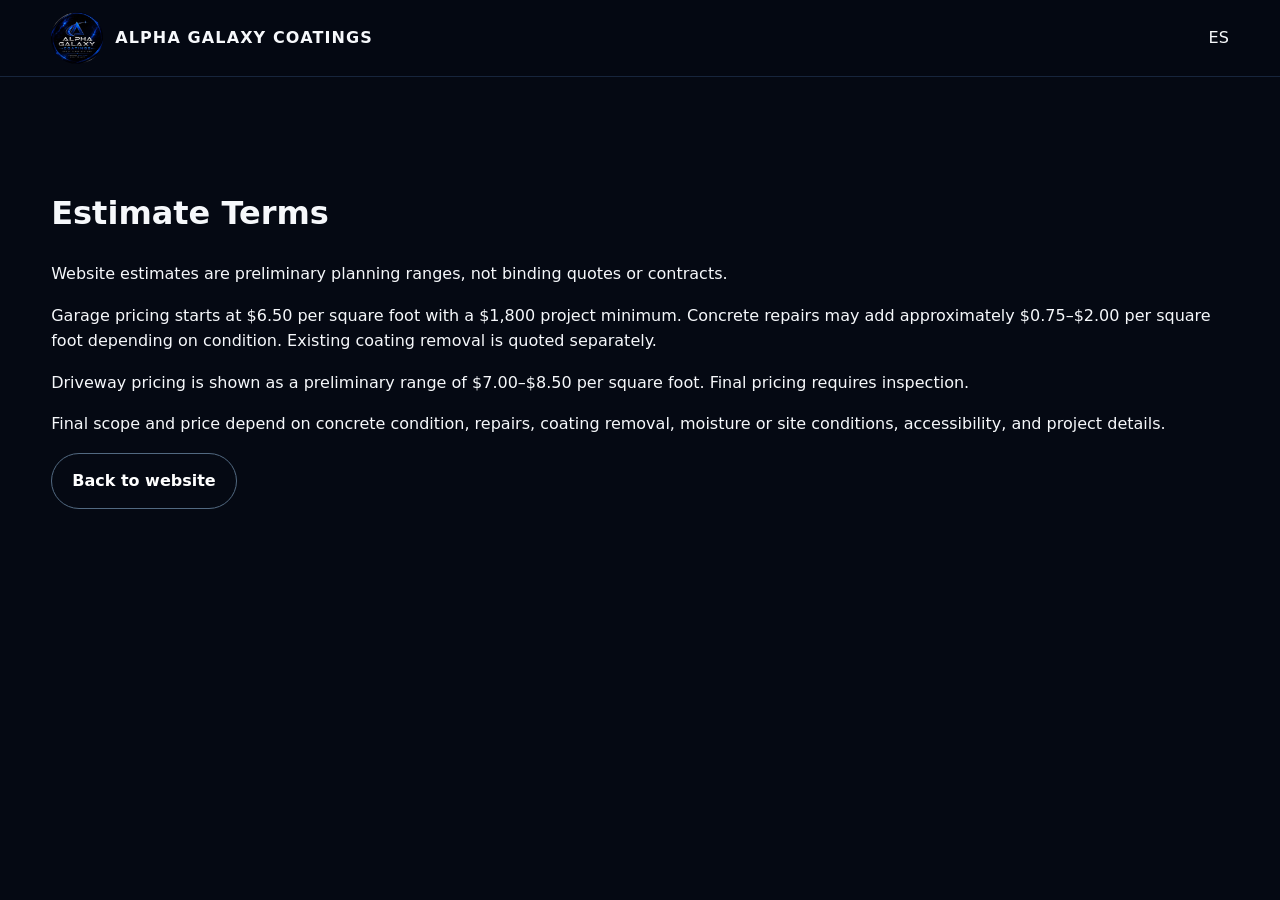
<file: estimate-terms.html>
<!doctype html><html lang="en"><head><meta charset="utf-8"><meta name="viewport" content="width=device-width,initial-scale=1"><meta http-equiv="Content-Security-Policy" content="default-src 'self'; base-uri 'none'; form-action 'self'; object-src 'none'; script-src 'self'; style-src 'self'; img-src 'self' data:; media-src 'self'; font-src 'self'; connect-src 'self'; manifest-src 'self'; worker-src 'none'; upgrade-insecure-requests"><meta name="referrer" content="strict-origin-when-cross-origin"><title>Estimate Terms</title><meta name="description" content="Terms for preliminary website estimates from Alpha Galaxy Coatings."><link rel="stylesheet" href="styles.css"></head><body><nav class="nav"><div class="wrap nav-inner"><a class="brand" href="index.html"><img src="assets/alpha-galaxy-logo.webp" alt="Alpha Galaxy Coatings logo"><span>ALPHA GALAXY COATINGS</span></a><a class="lang-switch" href="es/terminos-estimado.html">ES</a></div></nav><main class="section"><div class="wrap legal"><h1>Estimate Terms</h1><p>Website estimates are preliminary planning ranges, not binding quotes or contracts.</p><p>Garage pricing starts at $6.50 per square foot with a $1,800 project minimum. Concrete repairs may add approximately $0.75–$2.00 per square foot depending on condition. Existing coating removal is quoted separately.</p><p>Driveway pricing is shown as a preliminary range of $7.00–$8.50 per square foot. Final pricing requires inspection.</p><p>Final scope and price depend on concrete condition, repairs, coating removal, moisture or site conditions, accessibility, and project details.</p><p><a class="btn secondary" href="index.html">Back to website</a></p></div></main></body></html>
</file>
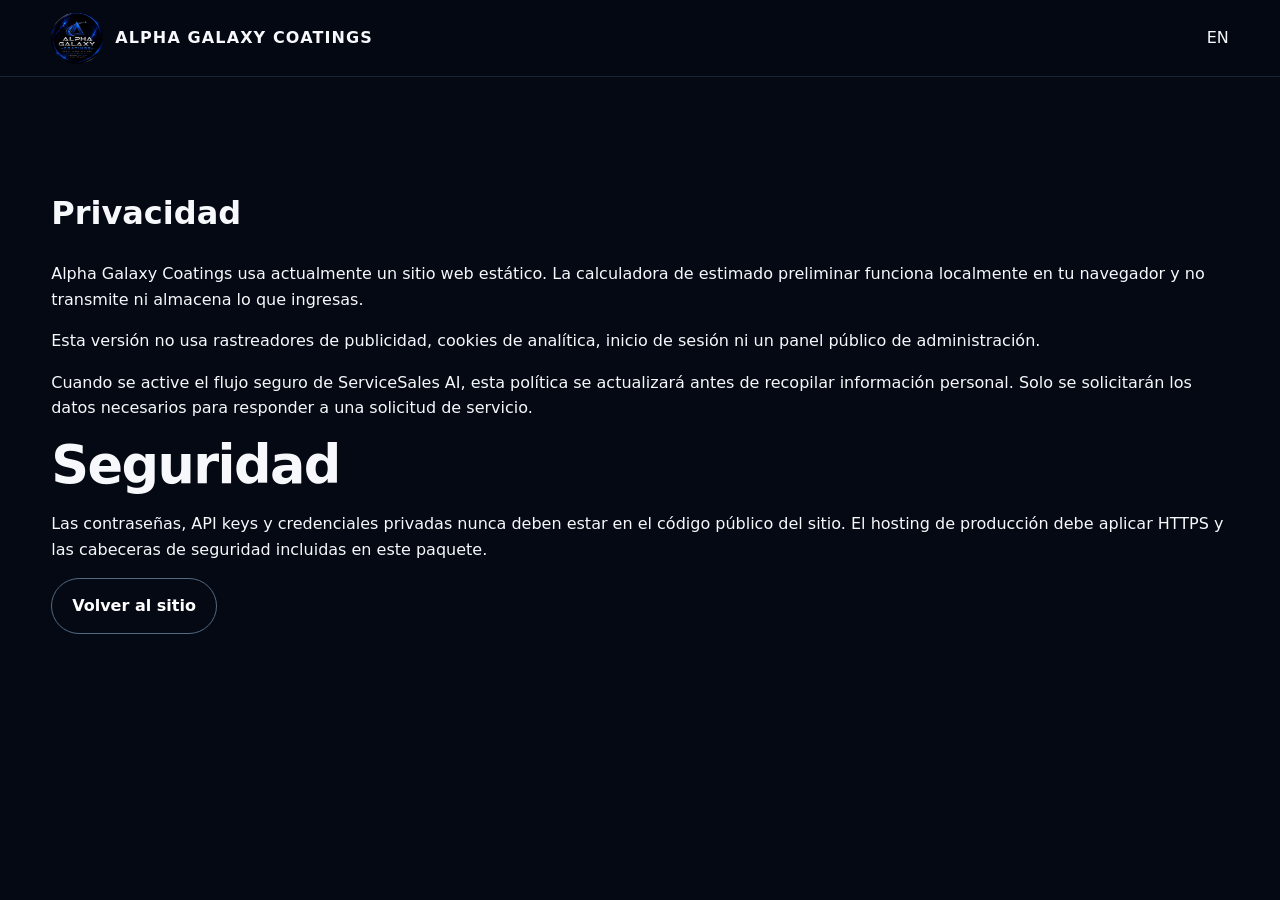
<file: es/privacidad.html>
<!doctype html><html lang="es"><head><meta charset="utf-8"><meta name="viewport" content="width=device-width,initial-scale=1"><meta http-equiv="Content-Security-Policy" content="default-src 'self'; base-uri 'none'; form-action 'self'; object-src 'none'; script-src 'self'; style-src 'self'; img-src 'self' data:; media-src 'self'; font-src 'self'; connect-src 'self'; manifest-src 'self'; worker-src 'none'; upgrade-insecure-requests"><meta name="referrer" content="strict-origin-when-cross-origin"><title>Privacidad</title><meta name="description" content="Información de privacidad de Alpha Galaxy Coatings."><link rel="stylesheet" href="../styles.css"></head><body><nav class="nav"><div class="wrap nav-inner"><a class="brand" href="index.html"><img src="../assets/alpha-galaxy-logo.webp" alt="Logo de Alpha Galaxy Coatings"><span>ALPHA GALAXY COATINGS</span></a><a class="lang-switch" href="../privacy.html">EN</a></div></nav><main class="section"><div class="wrap legal"><h1>Privacidad</h1><p>Alpha Galaxy Coatings usa actualmente un sitio web estático. La calculadora de estimado preliminar funciona localmente en tu navegador y no transmite ni almacena lo que ingresas.</p><p>Esta versión no usa rastreadores de publicidad, cookies de analítica, inicio de sesión ni un panel público de administración.</p><p>Cuando se active el flujo seguro de ServiceSales AI, esta política se actualizará antes de recopilar información personal. Solo se solicitarán los datos necesarios para responder a una solicitud de servicio.</p><h2>Seguridad</h2><p>Las contraseñas, API keys y credenciales privadas nunca deben estar en el código público del sitio. El hosting de producción debe aplicar HTTPS y las cabeceras de seguridad incluidas en este paquete.</p><p><a class="btn secondary" href="index.html">Volver al sitio</a></p></div></main></body></html>
</file>
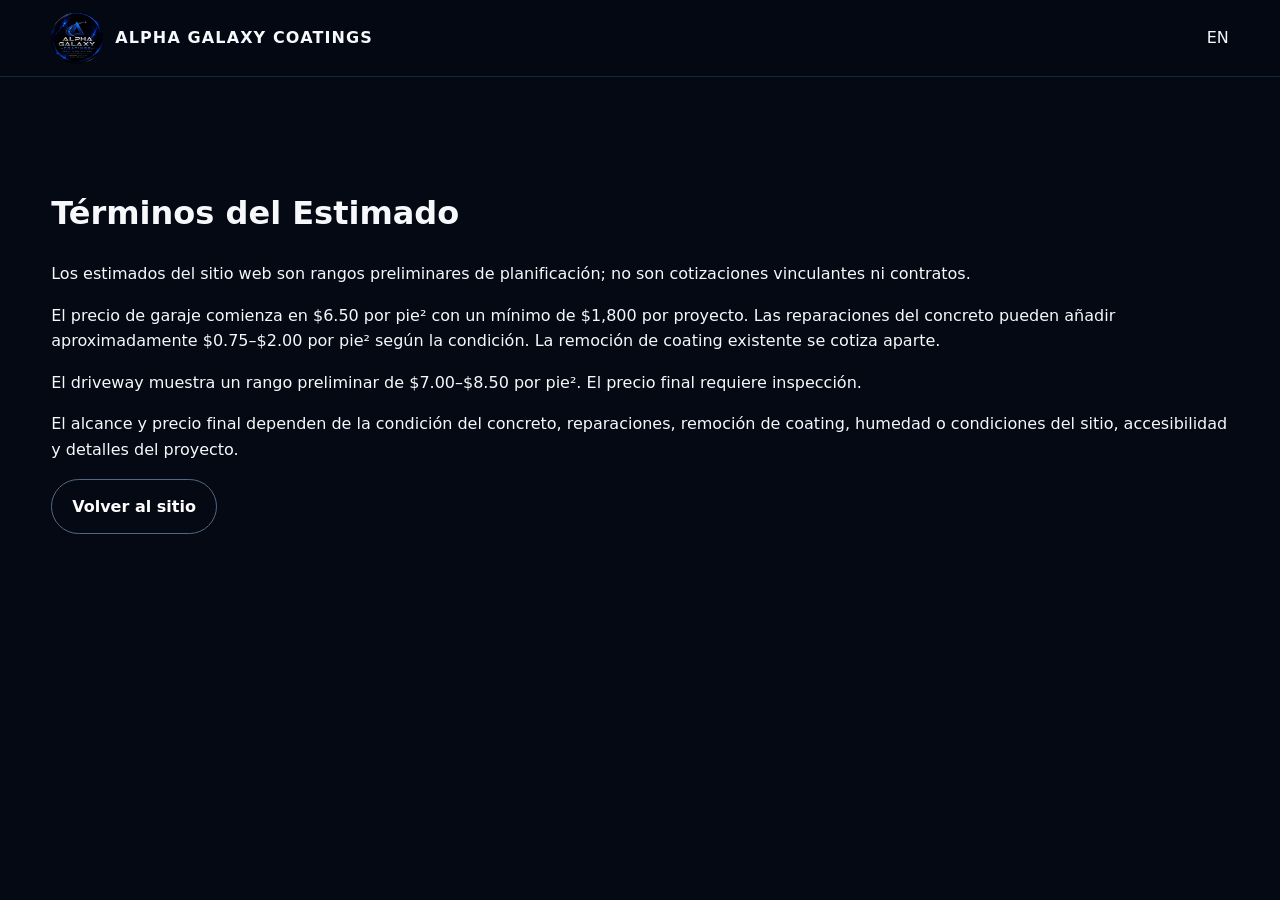
<file: es/terminos-estimado.html>
<!doctype html><html lang="es"><head><meta charset="utf-8"><meta name="viewport" content="width=device-width,initial-scale=1"><meta http-equiv="Content-Security-Policy" content="default-src 'self'; base-uri 'none'; form-action 'self'; object-src 'none'; script-src 'self'; style-src 'self'; img-src 'self' data:; media-src 'self'; font-src 'self'; connect-src 'self'; manifest-src 'self'; worker-src 'none'; upgrade-insecure-requests"><meta name="referrer" content="strict-origin-when-cross-origin"><title>Términos del Estimado</title><meta name="description" content="Términos de los estimados preliminares de Alpha Galaxy Coatings."><link rel="stylesheet" href="../styles.css"></head><body><nav class="nav"><div class="wrap nav-inner"><a class="brand" href="index.html"><img src="../assets/alpha-galaxy-logo.webp" alt="Logo de Alpha Galaxy Coatings"><span>ALPHA GALAXY COATINGS</span></a><a class="lang-switch" href="../estimate-terms.html">EN</a></div></nav><main class="section"><div class="wrap legal"><h1>Términos del Estimado</h1><p>Los estimados del sitio web son rangos preliminares de planificación; no son cotizaciones vinculantes ni contratos.</p><p>El precio de garaje comienza en $6.50 por pie² con un mínimo de $1,800 por proyecto. Las reparaciones del concreto pueden añadir aproximadamente $0.75–$2.00 por pie² según la condición. La remoción de coating existente se cotiza aparte.</p><p>El driveway muestra un rango preliminar de $7.00–$8.50 por pie². El precio final requiere inspección.</p><p>El alcance y precio final dependen de la condición del concreto, reparaciones, remoción de coating, humedad o condiciones del sitio, accesibilidad y detalles del proyecto.</p><p><a class="btn secondary" href="index.html">Volver al sitio</a></p></div></main></body></html>
</file>
<file: styles.css>
:root{--bg:#050913;--bg2:#090f1c;--panel:#0d1525;--panel2:#101b2e;--text:#f6f8fb;--muted:#a9b9ce;--line:rgba(111,169,255,.18);--blue:#1b8dff;--blue2:#6ac0ff;--shadow:0 24px 70px rgba(0,0,0,.38)}
*{box-sizing:border-box}html{scroll-behavior:smooth}body{margin:0;font-family:Inter,ui-sans-serif,system-ui,-apple-system,BlinkMacSystemFont,"Segoe UI",sans-serif;background:var(--bg);color:var(--text);line-height:1.6}a{color:inherit;text-decoration:none}img,video{max-width:100%;display:block}.wrap{width:min(1180px,92%);margin-inline:auto}.nav{position:sticky;top:0;z-index:50;background:rgba(5,9,19,.88);backdrop-filter:blur(18px);border-bottom:1px solid var(--line)}.nav-inner{min-height:76px;display:flex;align-items:center;justify-content:space-between;gap:20px}.brand{display:flex;align-items:center;gap:12px;font-weight:900;letter-spacing:.07em}.brand img{width:52px;height:52px;border-radius:50%;object-fit:cover}.links{display:flex;align-items:center;gap:20px;color:#c8d5e7;font-size:.93rem}.links a:not(.btn):hover{color:var(--blue2)}.menu-toggle{display:none;border:1px solid #35506f;background:#0b1423;color:#fff;border-radius:10px;padding:9px 12px;font-weight:700}.btn{display:inline-flex;align-items:center;justify-content:center;padding:14px 20px;border:1px solid #338ef5;border-radius:999px;background:linear-gradient(135deg,#0968d9,#1f9dff);color:#fff;font-weight:850;box-shadow:0 10px 34px rgba(0,111,255,.22);cursor:pointer}.btn:hover{filter:brightness(1.08)}.btn.small{padding:10px 15px}.btn.secondary{background:transparent;border-color:#526981;box-shadow:none}.hero{position:relative;overflow:hidden;background:radial-gradient(circle at 78% 12%,rgba(0,124,255,.24),transparent 32%),radial-gradient(circle at 15% 62%,rgba(38,105,230,.16),transparent 34%),linear-gradient(180deg,#050812,#070c17)}.hero:before{content:"";position:absolute;inset:0;background-image:radial-gradient(circle at 20% 30%,#1d6bff 0 1px,transparent 1.4px),radial-gradient(circle at 70% 60%,#8ec7ff 0 1px,transparent 1.4px),radial-gradient(circle at 85% 20%,#fff 0 1px,transparent 1.4px);background-size:90px 90px,130px 130px,160px 160px;opacity:.18}.hero-grid{position:relative;z-index:2;display:grid;grid-template-columns:1.04fr .96fr;gap:46px;align-items:center;padding:86px 0 82px}.eyebrow,.kicker{color:var(--blue2);text-transform:uppercase;letter-spacing:.17em;font-weight:850;font-size:.8rem}.hero h1{font-size:clamp(2.9rem,6vw,5.55rem);line-height:.96;letter-spacing:-.045em;margin:.28em 0 .28em;max-width:760px}.hero-lead{font-size:1.16rem;color:#c8d5e7;max-width:720px}.hero-ctas{display:flex;gap:12px;flex-wrap:wrap;margin-top:28px}.trustbar{display:flex;gap:10px;flex-wrap:wrap;margin-top:22px}.pill{padding:8px 11px;border:1px solid rgba(112,169,255,.24);border-radius:999px;background:rgba(255,255,255,.025);color:#dce7f5;font-size:.88rem}.hero-card{padding:10px;border:1px solid rgba(87,155,255,.25);border-radius:24px;background:linear-gradient(180deg,rgba(18,29,48,.85),rgba(6,10,18,.95));box-shadow:var(--shadow)}.hero-card img{border-radius:17px}.section{padding:90px 0}.section.alt{background:#090f1a}.intro-strip{padding:30px 0;background:#08101d;border-block:1px solid var(--line)}.feature-row{display:grid;grid-template-columns:repeat(4,1fr);gap:12px}.mini-feature{padding:16px 18px;border-right:1px solid var(--line);display:grid;grid-template-columns:auto 1fr;column-gap:12px}.mini-feature:last-child{border-right:0}.mini-feature span{grid-row:1/3;color:#399eff;font-weight:900}.mini-feature small{color:var(--muted)}h2{font-size:clamp(2.1rem,4.1vw,3.75rem);line-height:1.06;letter-spacing:-.03em;margin:.24em 0 .35em;max-width:880px}.lead{font-size:1.08rem;color:var(--muted);max-width:820px}.cards{display:grid;grid-template-columns:repeat(2,minmax(0,1fr));gap:22px;margin-top:34px}.card{padding:28px;border-radius:22px;background:linear-gradient(180deg,#101a2b,#09111e);border:1px solid var(--line);box-shadow:0 16px 50px rgba(0,0,0,.16)}.accent-card{background:radial-gradient(circle at 90% 10%,rgba(24,140,255,.14),transparent 34%),linear-gradient(180deg,#101b2e,#09111e)}.card h3{font-size:1.45rem;margin:.15em 0 .5em;line-height:1.2}.card-label{text-transform:uppercase;letter-spacing:.13em;color:#75baff;font-weight:800;font-size:.78rem}.price{font-size:clamp(2.25rem,4vw,3.6rem);font-weight:950;letter-spacing:-.04em;color:#75baff;line-height:1.05}.muted,.fine{color:var(--muted)}.fine{font-size:.88rem}.spec{display:grid;gap:9px;margin-top:18px}.spec div{padding:11px 13px;border-radius:12px;background:#07101d;border:1px solid rgba(89,146,226,.14)}.split-heading{display:grid;grid-template-columns:1.4fr .6fr;gap:50px;align-items:end}.price-panel{padding:26px;border-radius:22px;border:1px solid var(--line);background:#0b1424;display:flex;flex-direction:column}.price-panel span{color:#91a7c1}.price-panel strong{font-size:2.6rem;color:#6fbbff;line-height:1.1}.price-panel small{color:#9eb1c8}.compact-cards{margin-top:22px}.floors{display:grid;grid-template-columns:repeat(4,minmax(0,1fr));gap:14px;margin-top:30px}.floor{min-height:150px;padding:19px;border-radius:18px;border:1px solid var(--line);background:linear-gradient(145deg,#101827,#0b111b);display:flex;flex-direction:column;justify-content:flex-end}.floor span{color:#268ff7;font-weight:900;font-size:1.7rem;margin-bottom:auto}.floor strong{font-size:1.2rem}.floor small{color:#91a7c0;margin-top:3px}.before-after{display:grid;grid-template-columns:1fr 1fr;gap:16px;margin-top:32px}.project-grid{display:grid;grid-template-columns:repeat(4,1fr);gap:14px;margin-top:14px}.project-media{position:relative;margin:0;border-radius:18px;overflow:hidden;background:#0a1220;border:1px solid var(--line);min-height:270px;cursor:zoom-in}.featured-media{min-height:390px}.project-media img,.project-media video{width:100%;height:100%;object-fit:cover}.project-media figcaption{position:absolute;left:0;right:0;bottom:0;padding:44px 18px 16px;background:linear-gradient(180deg,transparent,rgba(3,7,14,.92) 60%,rgba(3,7,14,.98));display:flex;flex-direction:column}.project-media figcaption strong{font-size:1.1rem}.project-media figcaption span{color:#c0cee0;font-size:.86rem}.project-video{cursor:default}.project-video video{min-height:270px;background:#050913}.steps{display:grid;grid-template-columns:repeat(4,minmax(0,1fr));gap:14px;margin-top:34px}.step{padding:22px;border-radius:18px;background:#0a1322;border:1px solid var(--line);display:flex;gap:14px}.step b{display:grid;place-items:center;flex:0 0 34px;height:34px;border-radius:50%;background:#1479e8}.step div{display:flex;flex-direction:column}.step span{color:var(--muted);font-size:.9rem;margin-top:3px}.about-grid{display:grid;grid-template-columns:1fr 1fr;gap:55px;align-items:start}.about-copy{font-size:1.08rem;color:#c4d1e2}.estimate-section{background:radial-gradient(circle at 75% 25%,rgba(22,126,245,.12),transparent 35%),#060b14}.estimate{display:grid;grid-template-columns:1.35fr .65fr;gap:24px;margin-top:30px}.estimate-panel{padding:28px;border-radius:22px;background:#0b1423;border:1px solid var(--line)}.form-grid{display:grid;grid-template-columns:1fr 1fr;gap:0 16px}label{display:block;font-weight:750;margin:13px 0 7px}input,select,textarea{width:100%;padding:13px 14px;border-radius:12px;border:1px solid #2b3f58;background:#050a12;color:#fff;font:inherit;outline:none}input:focus,select:focus{border-color:#298ff7;box-shadow:0 0 0 3px rgba(41,143,247,.12)}.consent{display:flex;gap:10px;align-items:flex-start;font-weight:500;color:#c5d2e2;margin-top:18px}.consent input{width:auto;margin-top:5px}.form-actions{margin-top:18px}.result{margin-top:18px;padding:18px;border-radius:14px;background:#06101e;border:1px solid #194f8f}.result.ready{border-color:#2186e7}.next-panel ol{padding-left:20px;color:#c5d2e2}.next-panel li+li{margin-top:12px}.notice{margin-top:22px;padding:16px;border-radius:13px;background:#07111f;border:1px solid rgba(93,155,240,.25);color:#c7d4e5}.footer{padding:48px 0 24px;border-top:1px solid var(--line);background:#04070d;color:#9fb2c9}.footer-grid{display:grid;grid-template-columns:1.4fr 1fr 1fr 1.2fr;gap:32px}.footer-grid>div{display:flex;flex-direction:column;align-items:flex-start;gap:7px}.footer-grid strong{color:#fff}.footer-logo{width:54px;height:54px;border-radius:50%;margin-bottom:4px}.footer-grid p{margin:0}.footer-grid a:hover{color:#70baff}.footer-bottom{border-top:1px solid rgba(110,159,220,.12);margin-top:32px;padding-top:18px;font-size:.84rem}.mobile-cta{display:none}.lightbox{padding:0;border:0;background:rgba(2,5,10,.96);width:100vw;height:100vh;max-width:none;max-height:none}.lightbox::backdrop{background:rgba(0,0,0,.88)}.lightbox img{max-width:min(92vw,1400px);max-height:88vh;object-fit:contain;margin:auto;position:absolute;inset:0}.lightbox-close{position:fixed;right:22px;top:16px;z-index:3;width:46px;height:46px;border:1px solid #53677d;border-radius:50%;background:#0b1420;color:white;font-size:30px;cursor:pointer}
@media(max-width:980px){.links{display:none;position:absolute;left:4%;right:4%;top:68px;flex-direction:column;align-items:stretch;padding:18px;border-radius:16px;background:#08111f;border:1px solid var(--line);box-shadow:var(--shadow)}.links.open{display:flex}.menu-toggle{display:block}.hero-grid,.split-heading,.about-grid,.estimate{grid-template-columns:1fr}.hero-card{max-width:720px}.feature-row{grid-template-columns:1fr 1fr}.mini-feature:nth-child(2){border-right:0}.floors,.steps{grid-template-columns:repeat(2,1fr)}.project-grid{grid-template-columns:repeat(2,1fr)}.footer-grid{grid-template-columns:1fr 1fr}.mobile-cta{display:flex;position:fixed;left:12px;right:12px;bottom:12px;z-index:45;padding:9px;gap:8px;background:rgba(5,9,17,.95);border:1px solid var(--line);border-radius:18px;backdrop-filter:blur(12px)}.mobile-cta a{flex:1}.footer{padding-bottom:100px}}
@media(max-width:650px){.brand span{font-size:.78rem}.brand img{width:45px;height:45px}.hero-grid{padding:58px 0}.hero h1{font-size:2.8rem}.hero-lead{font-size:1.04rem}.feature-row,.cards,.before-after,.project-grid,.floors,.steps,.form-grid,.footer-grid{grid-template-columns:1fr}.mini-feature{border-right:0;border-bottom:1px solid var(--line)}.mini-feature:last-child{border-bottom:0}.section{padding:70px 0}.featured-media,.project-media{min-height:280px}.estimate-panel{padding:22px}.trustbar{align-items:flex-start;flex-direction:column}}
</file>
